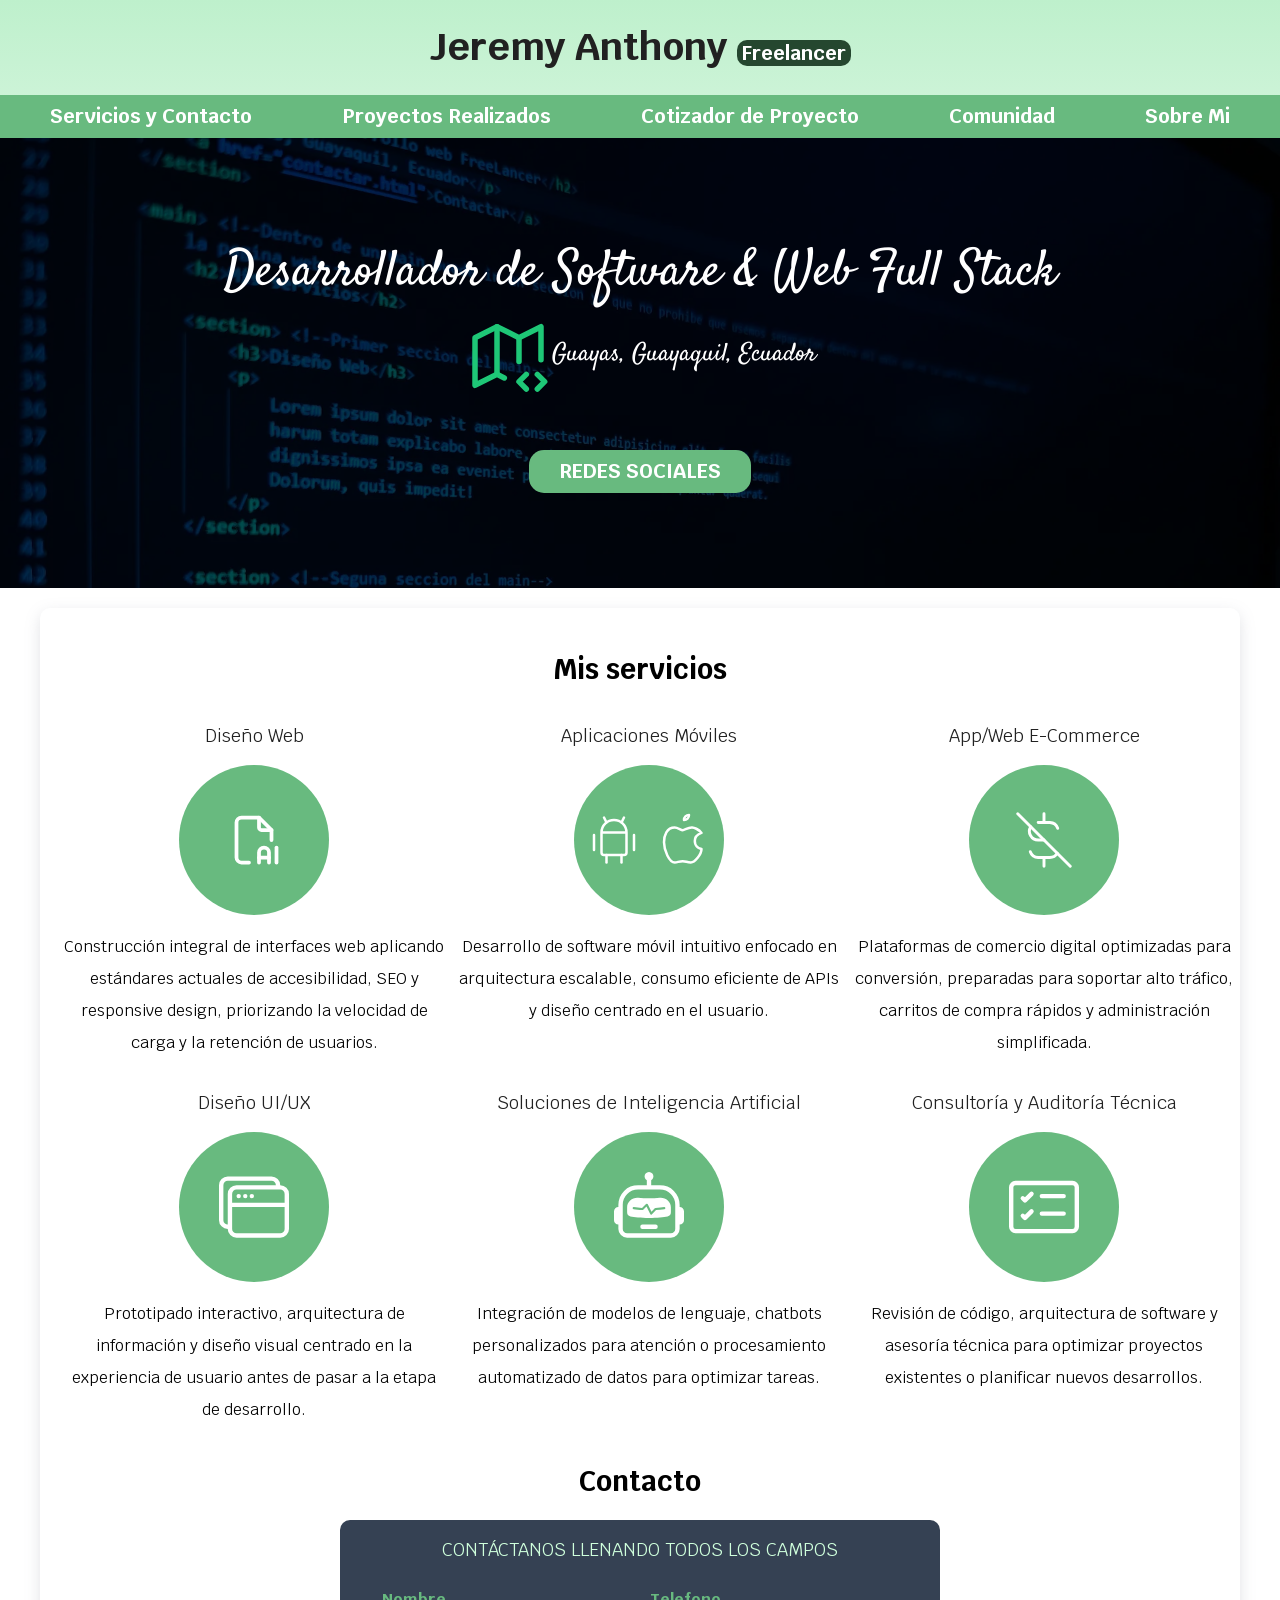
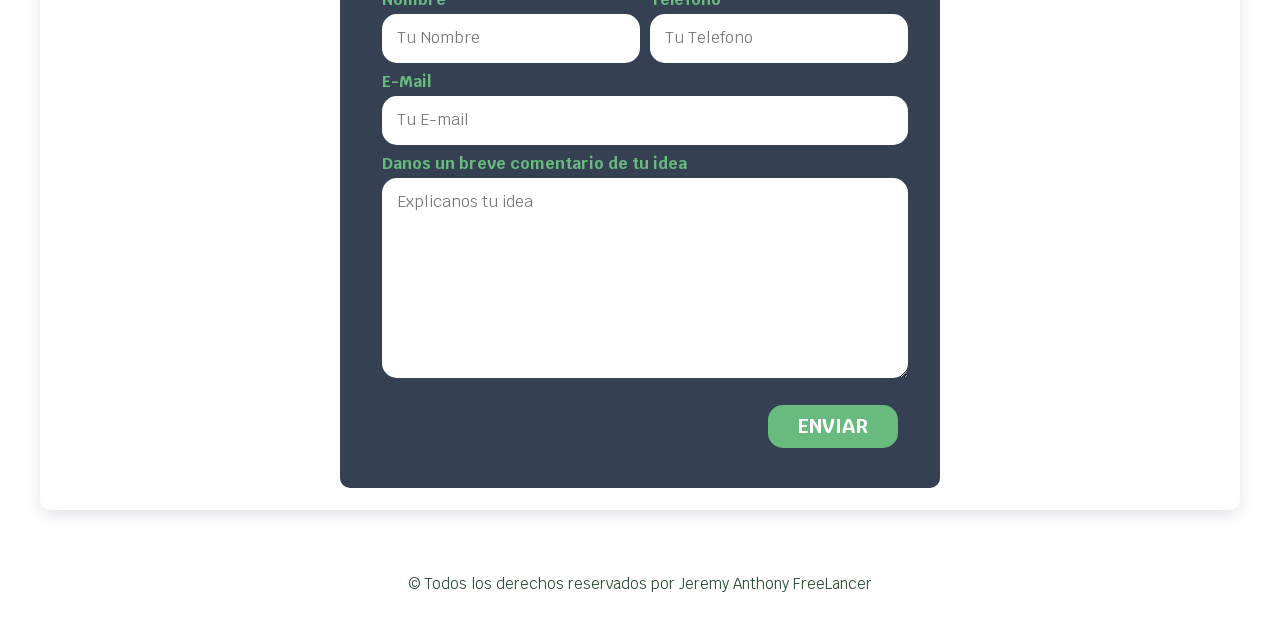
<file: HTML/index.html>
<!doctype html>
<html lang="en">

<head>
    <meta charset="UTF-8" />
    <meta name="viewport" content="width=device-width, initial-scale=1.0" />
    <link rel="preconnect" href="https://fonts.googleapis.com">
    <link rel="preconnect" href="https://fonts.gstatic.com" crossorigin>
    <link href="https://fonts.googleapis.com/css2?family=Krub:wght@400;700&display=block" rel="stylesheet">
    <link href="https://fonts.googleapis.com/css2?family=Satisfy&display=block" rel="stylesheet">
    <link rel="preload" href="/CSS/style.css" as="style">
    <link rel="preload" href="/IMG/FreeLancerPng.jpg">
    <link rel="preload" href="/CSS/normalize.css">
    <link rel="stylesheet" href="/CSS/normalize.css">
    <link rel="stylesheet" href="/CSS/style.css">
    <title>FreeLancer</title>

</head>

<body>
    <header>
        <h1 class="titulo">Jeremy Anthony <span class="titulo-span">Freelancer</span></h1>
        <div class="nav-bg">
            <nav class="navegacion-principal contenedor">
                <a href="#servicios">Servicios y Contacto</a>
                <a href="proyectos.html">Proyectos Realizados</a>
                <a href="cotizador.html">Cotizador de Proyecto</a>
                <a href="comunidad.html">Comunidad</a>
                <a href="sobre-mi.html">Sobre Mi</a>
            </nav>
        </div>
    </header>



    <section class="hero">
        <div class="contenido-hero">
            <h2>Desarrollador de Software & Web Full Stack</h2>

            <div class="ubicacion">
                <svg xmlns="http://www.w3.org/2000/svg" width="88" height="88" viewBox="0 0 24 24" fill="none"
                    stroke="#1ec777" stroke-width="1.5" stroke-linecap="round" stroke-linejoin="round">
                    <path d="M11 18l-2 -1l-6 3v-13l6 -3l6 3l6 -3v9" />
                    <path d="M9 4v13" />
                    <path d="M15 7v6.5" />
                    <path d="M20 21l2 -2l-2 -2" />
                    <path d="M17 17l-2 2l2 2" />
                </svg>
                <p>Guayas, Guayaquil, Ecuador</p>
            </div>
            <a class="boton" href="contactar.html">Redes Sociales</a>
        </div>
    </section>

    <main class="contenedor sombra"> <!--Dentro de un main puede ir un seccion ya que no prohibe que usemos separacion dentro del main que es la parte mas importante de 
        la pagina web-->
        <h2 id="servicios">Mis servicios</h2>
        <div class="mis-servicios">
            <section class="servicio-individual"> <!--Primer seccion del main-->
                <h3>Diseño Web</h3>
                <div class="icono">
                    <svg xmlns="http://www.w3.org/2000/svg" width="60" height="60" viewBox="0 0 24 24" fill="none"
                        stroke="#ffffff" stroke-width="1.5" stroke-linecap="round" stroke-linejoin="round">
                        <path d="M14 3v4a1 1 0 0 0 1 1h4" />
                        <path d="M10 21h-3a2 2 0 0 1 -2 -2v-14a2 2 0 0 1 2 -2h7l5 5v4" />
                        <path d="M14 21v-4a2 2 0 1 1 4 0v4" />
                        <path d="M14 19h4" />
                        <path d="M21 15v6" />
                    </svg>
                </div>
                <p>
                    Construcción integral de interfaces web aplicando estándares actuales de accesibilidad, SEO y
                    responsive design, priorizando la velocidad de carga y la retención de usuarios.
                </p>
            </section>

            <section class="servicio-individual"> <!--Seguna seccion del main-->
                <h3>Aplicaciones Móviles</h3>
                <div class="icono">
                    <svg xmlns="http://www.w3.org/2000/svg" width="60" height="60" viewBox="0 0 24 24" fill="none"
                        stroke="#ffffff" stroke-width="1" stroke-linecap="round" stroke-linejoin="round">
                        <path d="M4 10l0 6" />
                        <path d="M20 10l0 6" />
                        <path d="M7 9h10v8a1 1 0 0 1 -1 1h-8a1 1 0 0 1 -1 -1v-8a5 5 0 0 1 10 0" />
                        <path d="M8 3l1 2" />
                        <path d="M16 3l-1 2" />
                        <path d="M9 18l0 3" />
                        <path d="M15 18l0 3" />
                    </svg>

                    <svg xmlns="http://www.w3.org/2000/svg" width="60" height="60" viewBox="0 0 24 24" fill="none"
                        stroke="#ffffff" stroke-width="1" stroke-linecap="round" stroke-linejoin="round">
                        <path
                            d="M8.286 7.008c-3.216 0 -4.286 3.23 -4.286 5.92c0 3.229 2.143 8.072 4.286 8.072c1.165 -.05 1.799 -.538 3.214 -.538c1.406 0 1.607 .538 3.214 .538s4.286 -3.229 4.286 -5.381c-.03 -.011 -2.649 -.434 -2.679 -3.23c-.02 -2.335 2.589 -3.179 2.679 -3.228c-1.096 -1.606 -3.162 -2.113 -3.75 -2.153c-1.535 -.12 -3.032 1.077 -3.75 1.077c-.729 0 -2.036 -1.077 -3.214 -1.077z" />
                        <path d="M12 4a2 2 0 0 0 2 -2a2 2 0 0 0 -2 2" />
                    </svg>
                </div>


                <p>
                    Desarrollo de software móvil intuitivo enfocado en arquitectura escalable, consumo eficiente de APIs
                    y diseño centrado en el usuario.
                </p>
            </section>

            <section class="servicio-individual"> <!--Tercera seccion del main-->
                <h3>App/Web E-Commerce</h3>
                <div class="icono">
                    <svg xmlns="http://www.w3.org/2000/svg" width="70" height="70" viewBox="0 0 24 24" fill="none"
                        stroke="#ffffff" stroke-width="1" stroke-linecap="round" stroke-linejoin="round">
                        <path
                            d="M16.7 8a3 3 0 0 0 -2.7 -2h-4m-2.557 1.431a3 3 0 0 0 2.557 4.569h2m4.564 4.558a3 3 0 0 1 -2.564 1.442h-4a3 3 0 0 1 -2.7 -2" />
                        <path d="M12 3v3m0 12v3" />
                        <path d="M3 3l18 18" />
                    </svg>
                </div>
                <p>
                    Plataformas de comercio digital optimizadas para conversión, preparadas para soportar alto tráfico,
                    carritos de compra rápidos y administración simplificada.
                </p>
            </section>

            <section class="servicio-individual">
                <h3>Diseño UI/UX</h3>
                <div class="icono">
                    <svg xmlns="http://www.w3.org/2000/svg" width="70" height="70" fill="#ffffff"
                        class="bi bi-window-stack" viewBox="0 0 16 16">
                        <path
                            d="M4.5 6a.5.5 0 1 0 0-1 .5.5 0 0 0 0 1M6 6a.5.5 0 1 0 0-1 .5.5 0 0 0 0 1m2-.5a.5.5 0 1 1-1 0 .5.5 0 0 1 1 0" />
                        <path
                            d="M12 1a2 2 0 0 1 2 2 2 2 0 0 1 2 2v8a2 2 0 0 1-2 2H4a2 2 0 0 1-2-2 2 2 0 0 1-2-2V3a2 2 0 0 1 2-2zM2 12V5a2 2 0 0 1 2-2h9a1 1 0 0 0-1-1H2a1 1 0 0 0-1 1v8a1 1 0 0 0 1 1m1-4v5a1 1 0 0 0 1 1h10a1 1 0 0 0 1-1V8zm12-1V5a1 1 0 0 0-1-1H4a1 1 0 0 0-1 1v2z" />
                    </svg>
                </div>

                <p>
                    Prototipado interactivo, arquitectura de información y diseño visual centrado en la experiencia de
                    usuario antes de pasar a la etapa de desarrollo.
                </p>
            </section>

            <section class="servicio-individual">
                <h3>Soluciones de Inteligencia Artificial</h3>
                <div class="icono">
                    <svg xmlns="http://www.w3.org/2000/svg" width="70" height="70" fill="#ffffff" class="bi bi-robot"
                        viewBox="0 0 16 16">
                        <path
                            d="M6 12.5a.5.5 0 0 1 .5-.5h3a.5.5 0 0 1 0 1h-3a.5.5 0 0 1-.5-.5M3 8.062C3 6.76 4.235 5.765 5.53 5.886a26.6 26.6 0 0 0 4.94 0C11.765 5.765 13 6.76 13 8.062v1.157a.93.93 0 0 1-.765.935c-.845.147-2.34.346-4.235.346s-3.39-.2-4.235-.346A.93.93 0 0 1 3 9.219zm4.542-.827a.25.25 0 0 0-.217.068l-.92.9a25 25 0 0 1-1.871-.183.25.25 0 0 0-.068.495c.55.076 1.232.149 2.02.193a.25.25 0 0 0 .189-.071l.754-.736.847 1.71a.25.25 0 0 0 .404.062l.932-.97a25 25 0 0 0 1.922-.188.25.25 0 0 0-.068-.495c-.538.074-1.207.145-1.98.189a.25.25 0 0 0-.166.076l-.754.785-.842-1.7a.25.25 0 0 0-.182-.135" />
                        <path
                            d="M8.5 1.866a1 1 0 1 0-1 0V3h-2A4.5 4.5 0 0 0 1 7.5V8a1 1 0 0 0-1 1v2a1 1 0 0 0 1 1v1a2 2 0 0 0 2 2h10a2 2 0 0 0 2-2v-1a1 1 0 0 0 1-1V9a1 1 0 0 0-1-1v-.5A4.5 4.5 0 0 0 10.5 3h-2zM14 7.5V13a1 1 0 0 1-1 1H3a1 1 0 0 1-1-1V7.5A3.5 3.5 0 0 1 5.5 4h5A3.5 3.5 0 0 1 14 7.5" />
                    </svg>
                </div>
                <p>
                    Integración de modelos de lenguaje, chatbots personalizados para atención o procesamiento
                    automatizado
                    de datos para optimizar tareas.
                </p>
            </section>

            <section class="servicio-individual">
                <h3>Consultoría y Auditoría Técnica</h3>
                <div class="icono">
                    <svg xmlns="http://www.w3.org/2000/svg" width="70" height="70" fill="#ffffff"
                        class="bi bi-card-checklist" viewBox="0 0 16 16">
                        <path
                            d="M14.5 3a.5.5 0 0 1 .5.5v9a.5.5 0 0 1-.5.5h-13a.5.5 0 0 1-.5-.5v-9a.5.5 0 0 1 .5-.5zm-13-1A1.5 1.5 0 0 0 0 3.5v9A1.5 1.5 0 0 0 1.5 14h13a1.5 1.5 0 0 0 1.5-1.5v-9A1.5 1.5 0 0 0 14.5 2z" />
                        <path
                            d="M7 5.5a.5.5 0 0 1 .5-.5h5a.5.5 0 0 1 0 1h-5a.5.5 0 0 1-.5-.5m-1.496-.854a.5.5 0 0 1 0 .708l-1.5 1.5a.5.5 0 0 1-.708 0l-.5-.5a.5.5 0 1 1 .708-.708l.146.147 1.146-1.147a.5.5 0 0 1 .708 0M7 9.5a.5.5 0 0 1 .5-.5h5a.5.5 0 0 1 0 1h-5a.5.5 0 0 1-.5-.5m-1.496-.854a.5.5 0 0 1 0 .708l-1.5 1.5a.5.5 0 0 1-.708 0l-.5-.5a.5.5 0 0 1 .708-.708l.146.147 1.146-1.147a.5.5 0 0 1 .708 0" />
                    </svg>
                </div>
                <p>
                    Revisión de código, arquitectura de software y asesoría técnica para optimizar proyectos existentes
                    o
                    planificar nuevos desarrollos.
                </p>
            </section>
        </div> <!--Fin de servicios-->

        <section> <!--end seccion del main-->
            <h2>Contacto</h2>
            <form action="" class="formulario">
                <fieldset>
                    <legend>Contáctanos llenando todos los campos</legend>

                    <div class="contenedor-campo-formulario">
                        <div class="campo">
                            <label for="nombre">Nombre</label>
                            <input class="input-text" type="text" id="nombre" placeholder="Tu Nombre">
                        </div>

                        <div class="campo">
                            <label for="numero">Telefono</label>
                            <input class="input-text" type="tel" name="numero_celular" id="numero"
                                placeholder="Tu Telefono">
                        </div>

                        <div class="campo">
                            <label for="e_mail">E-Mail</label>
                            <input class="input-text" type="email" name="correo" id="e_mail" placeholder="Tu E-mail">
                        </div>

                        <div class="campo">
                            <label for="comentario">Danos un breve comentario de tu idea</label>
                            <textarea class="input-text" name="Comentario" id="comentario"
                                placeholder="Explicanos tu idea"></textarea>
                        </div>
                    </div>

                    <div class="boton-enviar-comentario">
                        <input class="boton w-100" type="submit" name="Enviar" id="enviar" value="Enviar">
                        <!--Boton de enviar formulario-->
                    </div>
                </fieldset>
            </form>
        </section>
    </main>

    <footer>
        <div class="footer-copy">
            <p>&copy; Todos los derechos reservados por Jeremy Anthony FreeLancer</p>
        </div>

    </footer>
</body>

</html>
</file>
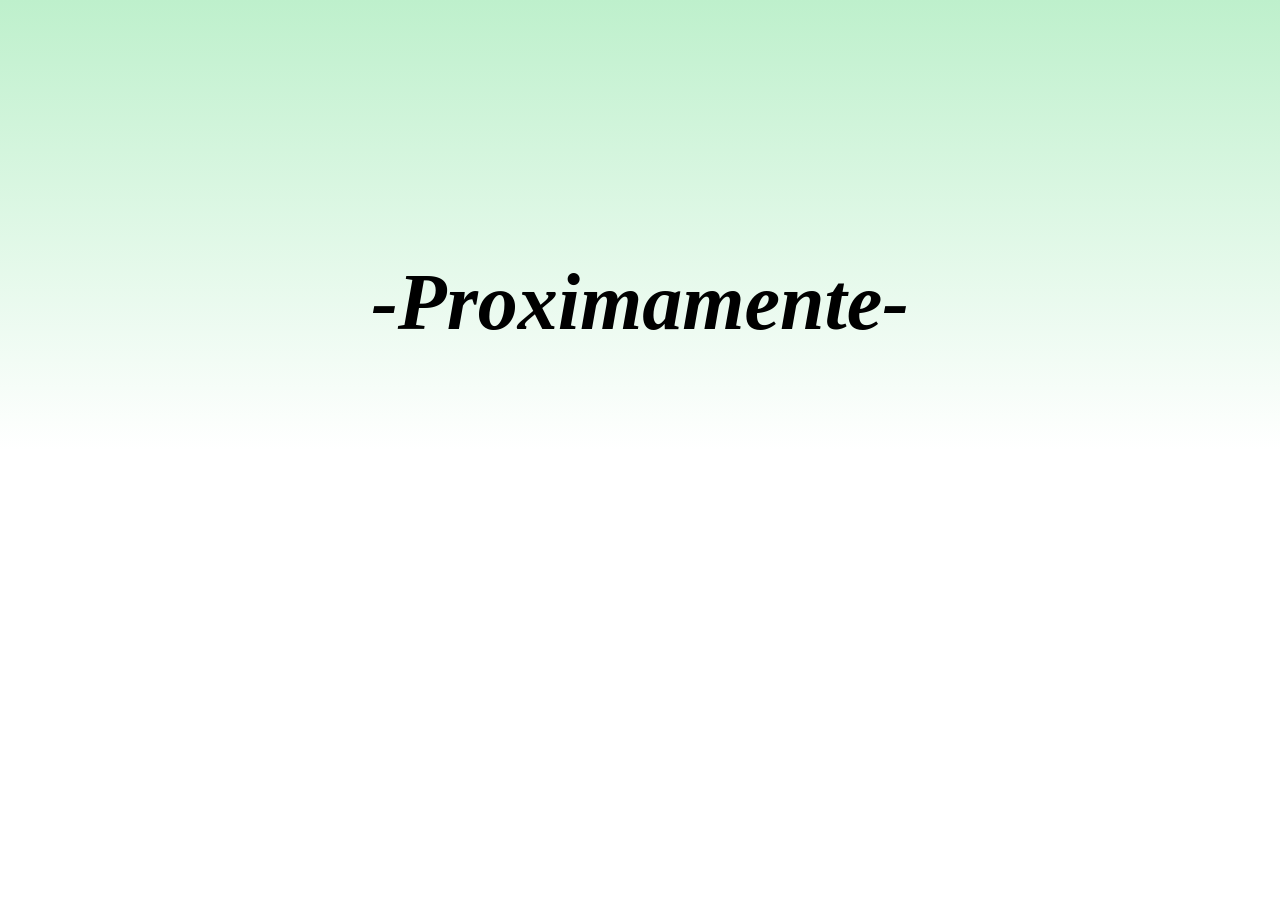
<file: HTML/comunidad.html>
<!DOCTYPE html>
<html lang="en">
<head>
    <meta charset="UTF-8">
    <meta name="viewport" content="width=device-width, initial-scale=1.0">
    <link rel="preload" href="/CSS/style.css" as="style">
    <link rel="stylesheet" href="/CSS/style.css">
    <link rel="stylesheet" href="/CSS/normalize.css">
    <title>Comunidad</title>
</head>
<body>
    <header>
        <h1 id="cartel-proximamente">-Proximamente-</h1>
    </header>

    <main>

    </main>

    <footer>

    </footer>
</body>
</html>
</file>
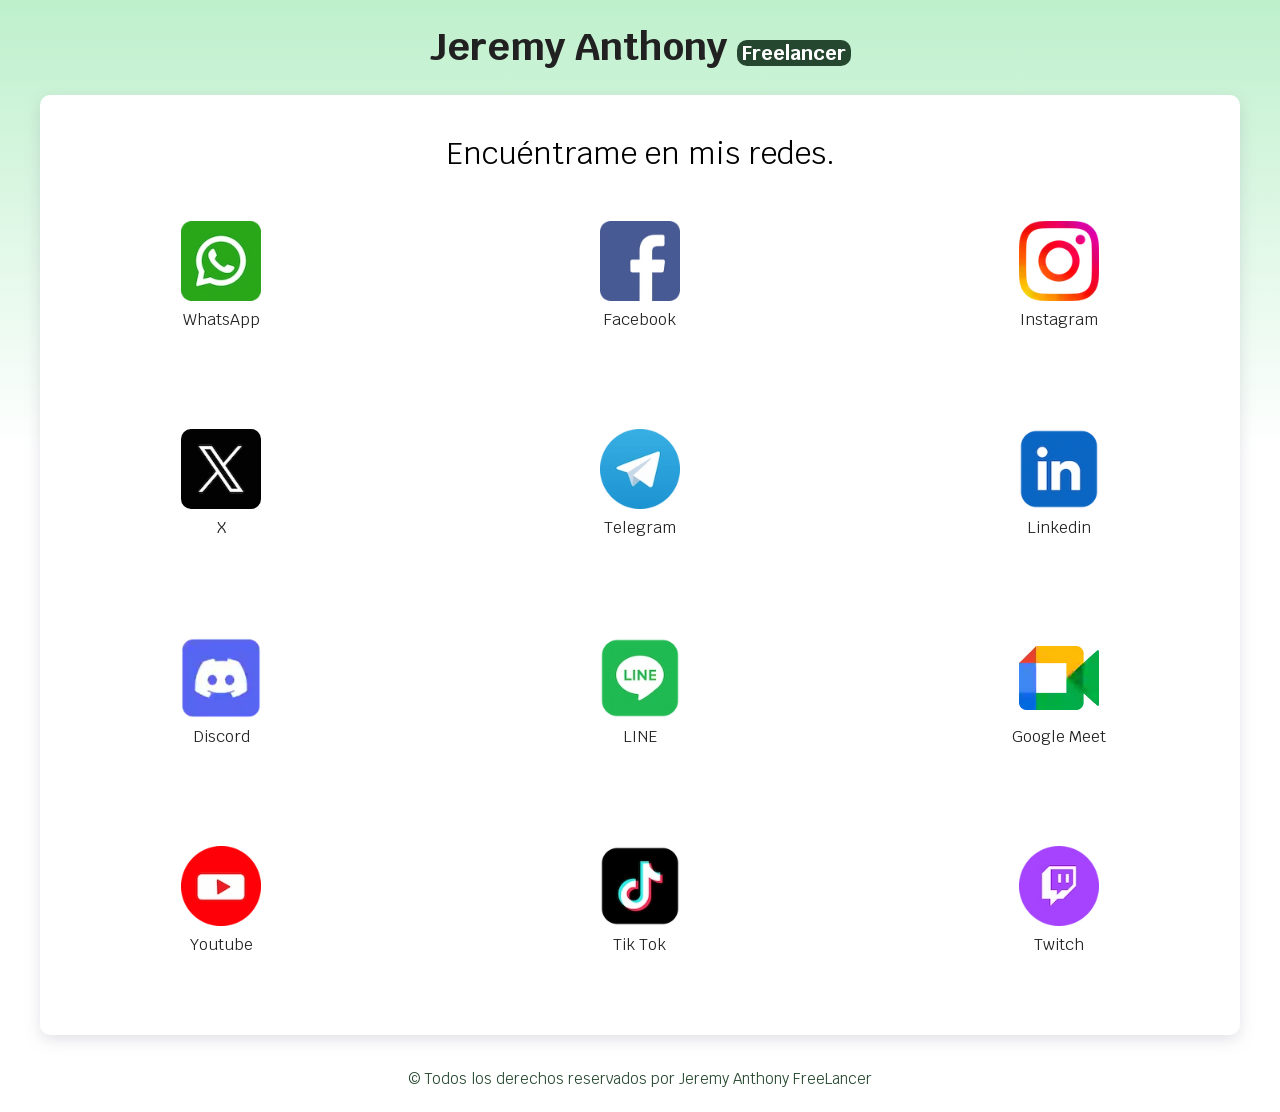
<file: HTML/contactar.html>
<!DOCTYPE html>
<html lang="en">

<head>
    <meta charset="UTF-8">
    <meta name="viewport" content="width=device-width, initial-scale=1.0">
    <link rel="preconnect" href="https://fonts.googleapis.com">
    <link rel="preconnect" href="https://fonts.gstatic.com" crossorigin>
    <link href="https://fonts.googleapis.com/css2?family=Krub:wght@400;700&display=block" rel="stylesheet">
    <link rel="preload" href="/CSS/style.css" as="style">
    <link rel="stylesheet" href="/CSS/style.css">
    <link rel="stylesheet" href="/CSS/normalize.css">
    <title>Contacto</title>
</head>

<body>
    <header>
        <h1 class="titulo">Jeremy Anthony <span class="titulo-span">Freelancer</span></h1>
    </header>

    <main class="contenedor-contacto sombra contenido-principal-contacto">
        <h2 class="subtitulo-redes-sociales">Encuéntrame en mis redes.</h2>
        <div class="redes-sociales-comunicacion">
            <a href="https://www.google.com" class="boton-red">
                <img src="/IMG/icon-whatsApp.webp" alt="WhatsApp">
                <span>WhatsApp</span>
            </a>
            <a href="https://www.google.com" class="boton-red">
                <img src="/IMG/icon-facebook.webp" alt="Facebook">
                <span>Facebook</span>
            </a>
            <a href="https://www.google.com" class="boton-red">
                <img src="/IMG/icon-instagram.webp" alt="Instagram">
                <span>Instagram</span>
            </a>

            <a href="https://www.google.com" class="boton-radio boton-red">
                <img src="/IMG/icon-X.webp" alt="X">
                <span>X</span>
            </a>

            <a href="https://www.google.com" class="boton-red boton-radio">
                <img src="/IMG/icon-telegram.webp" alt="Telegram">
                <span>Telegram</span>
            </a>

            <a href="https://www.google.com" class="boton-red boton-radio">
                <img src="/IMG/icon-linkedin.webp" alt="Linkedin">
                <span>Linkedin</span>
            </a>

            <a href="https://www.google.com" class="boton-red">
                <img src="/IMG/icon-discord.webp" alt="Discord">
                <span>Discord</span>
            </a>

            <a href="https://www.google.com" class="boton-red">
                <img src="/IMG/icon-LINE.webp" alt="LINE">
                <span>LINE</span>
            </a>

            <a href="https://www.google.com" class="boton-red">
                <img src="/IMG/icon-googlemeet.webp" alt="Google Meet">
                <span>Google Meet</span>
            </a>

            <a href="https://www.google.com" class="boton-red">
                <img src="/IMG/icon-youtube.webp" alt="Youtube">
                <span>Youtube</span>
            </a>

            <a href="https://www.google.com" class="boton-red">
                <img src="/IMG/icon-tiktok.webp" alt="Tik Tok">
                <span>Tik Tok</span>
            </a>

            <a href="https://www.google.com" class="boton-red">
                <img src="/IMG/icon-twitch.webp" alt="Twitch">
                <span>Twitch</span>
            </a>
        </div>
    </main>

    <footer>
        <div class="footer-copy footer-copy-contacto">
            <p>&copy; Todos los derechos reservados por Jeremy Anthony FreeLancer</p>
        </div>
    </footer>


</body>

</html>
</file>
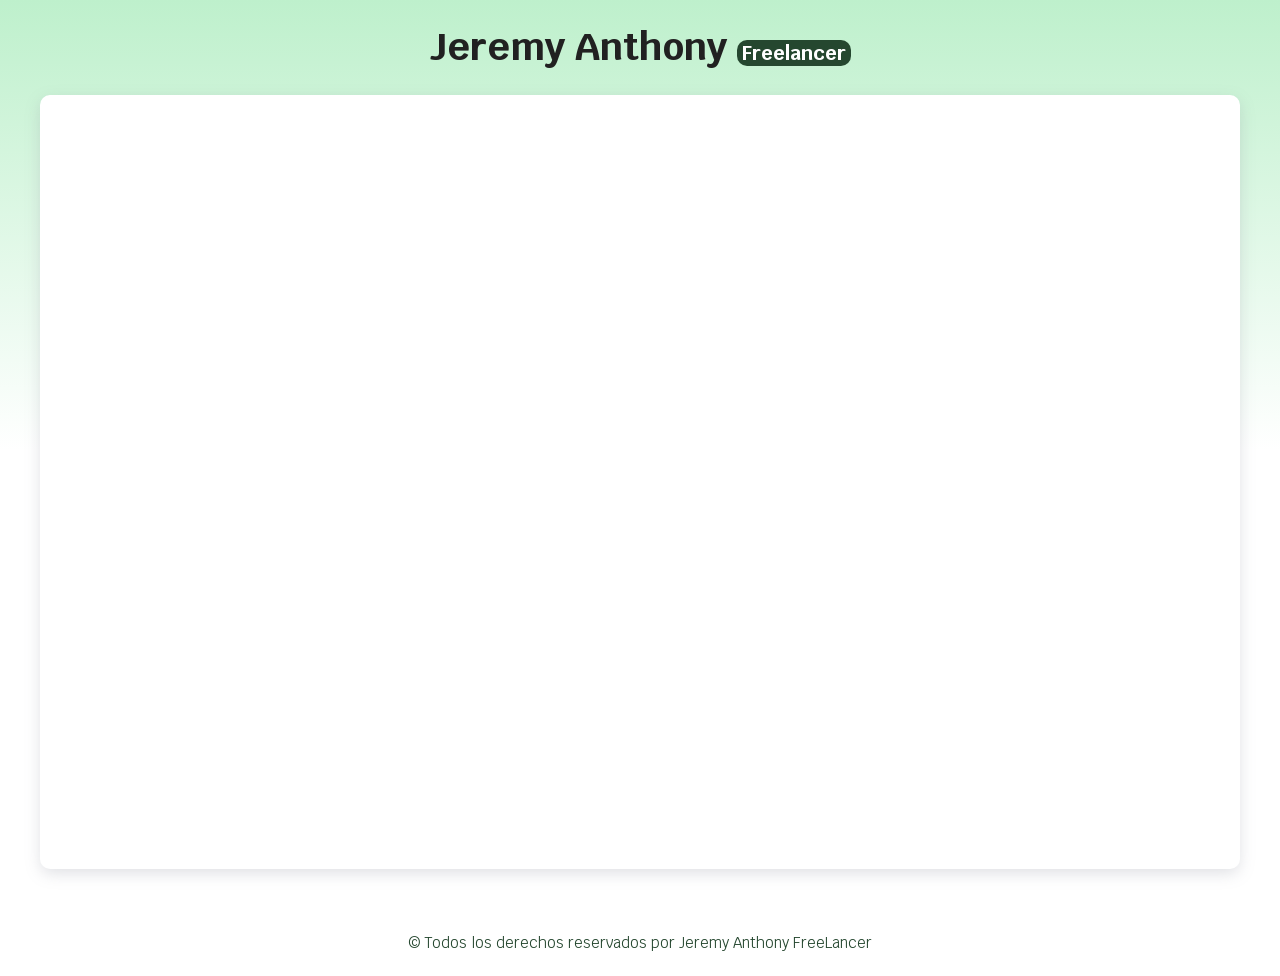
<file: HTML/cotizador.html>
<!DOCTYPE html>
<html lang="en">

<head>
    <meta charset="UTF-8">
    <meta name="viewport" content="width=device-width, initial-scale=1.0">
    <link rel="preconnect" href="https://fonts.googleapis.com">
    <link rel="preconnect" href="https://fonts.gstatic.com" crossorigin>
    <link href="https://fonts.googleapis.com/css2?family=Krub:wght@400;700&display=block" rel="stylesheet">
    <link rel="preload" href="/CSS/style.css" as="style">
    <link rel="stylesheet" href="/CSS/style.css">
    <link rel="stylesheet" href="/CSS/normalize.css">
    <title>Cotizador de Proyectos</title>
</head>

<body>
    <header>
        <h1 class="titulo">Jeremy Anthony <span class="titulo-span">Freelancer</span></h1>
    </header>

    <main class="contenedor sombra contenido-principal">

    </main>

    <footer>
        <div class="footer-copy">
            <p>&copy; Todos los derechos reservados por Jeremy Anthony FreeLancer</p>
        </div>
    </footer>


</body>

</html>
</file>
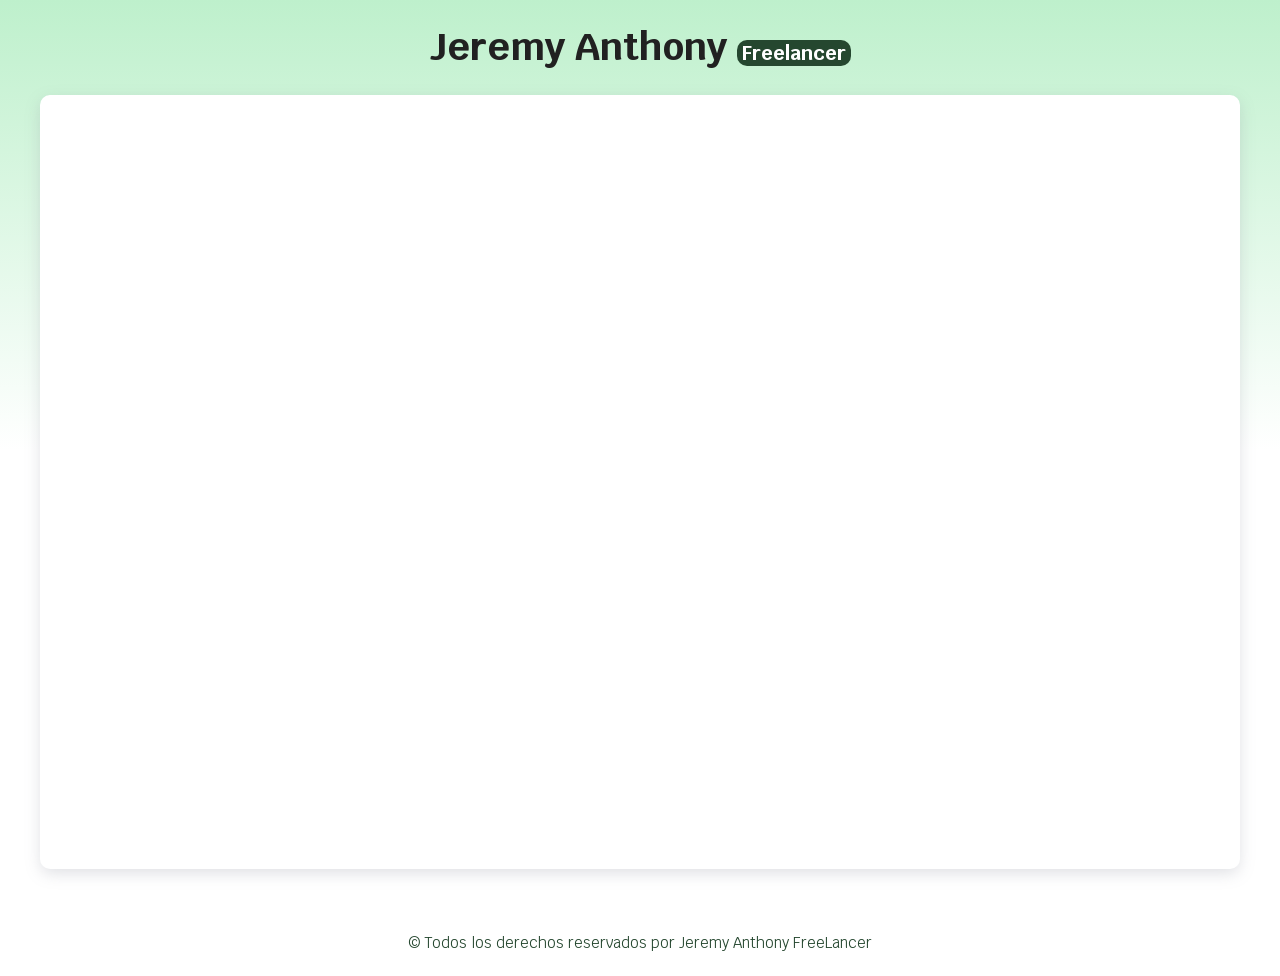
<file: HTML/proyectos.html>
<!DOCTYPE html>
<html lang="en">

<head>
    <meta charset="UTF-8">
    <meta name="viewport" content="width=device-width, initial-scale=1.0">
    <link rel="preconnect" href="https://fonts.googleapis.com">
    <link rel="preconnect" href="https://fonts.gstatic.com" crossorigin>
    <link href="https://fonts.googleapis.com/css2?family=Krub:wght@400;700&display=block" rel="stylesheet">
    <link rel="preload" href="/CSS/style.css" as="style">
    <link rel="stylesheet" href="/CSS/style.css">
    <link rel="stylesheet" href="/CSS/normalize.css">
    <title>Proyectos Realizados</title>
</head>

<body>
    <header>
        <h1 class="titulo">Jeremy Anthony <span class="titulo-span">Freelancer</span></h1>
    </header>

    <main class="contenedor sombra contenido-principal">

    </main>

    <footer>
        <div class="footer-copy">
            <p>&copy; Todos los derechos reservados por Jeremy Anthony FreeLancer</p>
        </div>
    </footer>


</body>

</html>
</file>
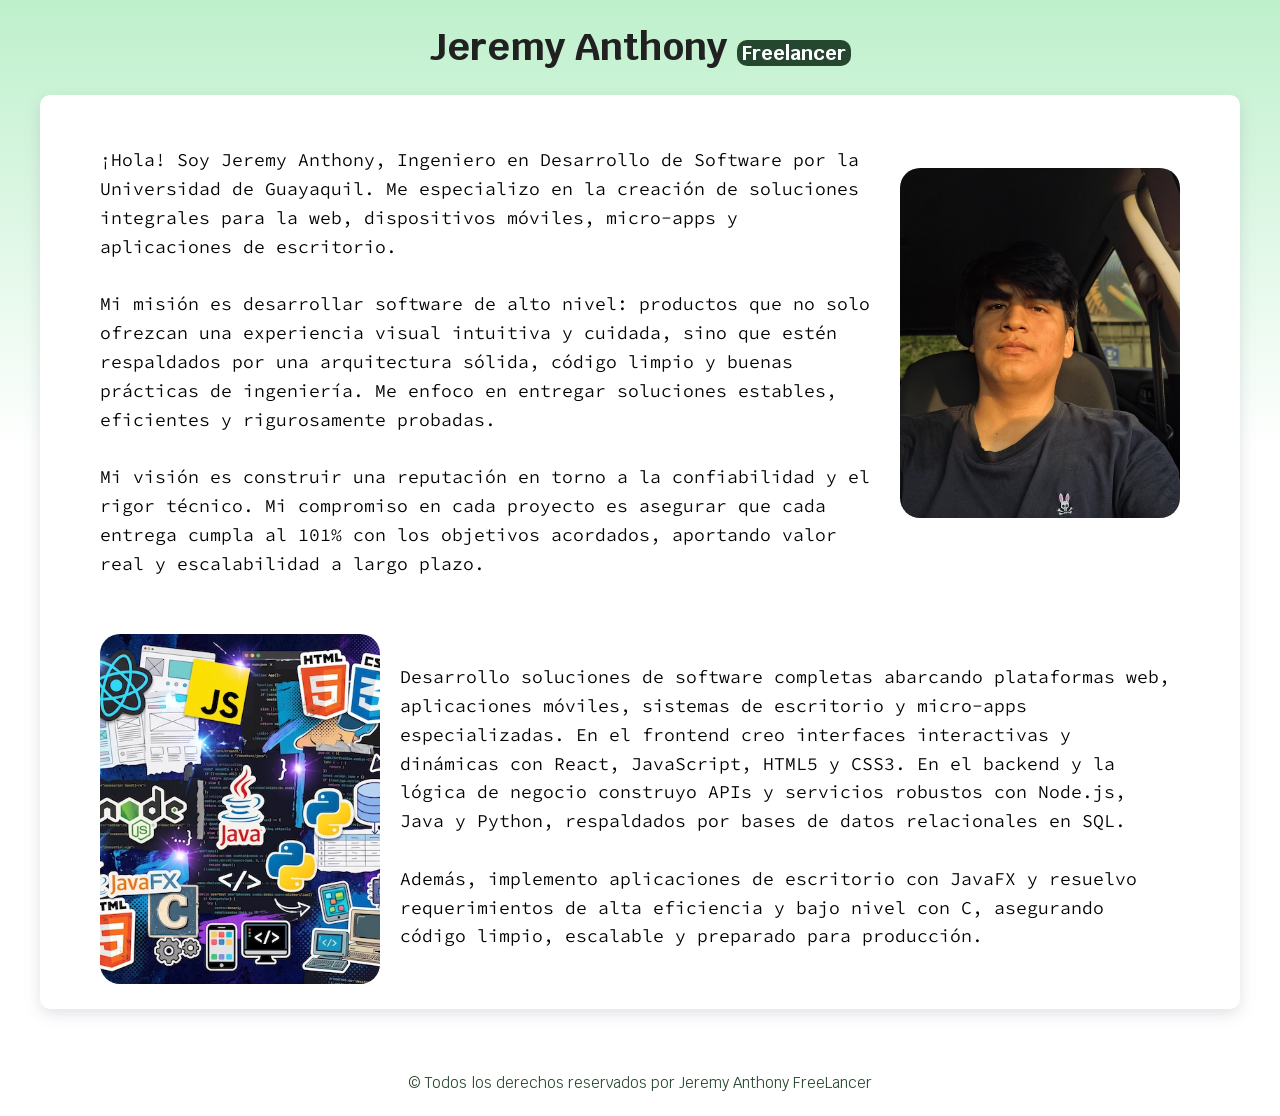
<file: HTML/sobre-mi.html>
<!DOCTYPE html>
<html lang="en">

<head>
    <meta name="view-transition" content="same-origin">
    <meta charset="UTF-8">
    <meta name="viewport" content="width=device-width, initial-scale=1.0">
    <link rel="preconnect" href="https://fonts.googleapis.com">
    <link rel="preconnect" href="https://fonts.gstatic.com" crossorigin>
    <link href="https://fonts.googleapis.com/css2?family=Krub:wght@400;700&display=block" rel="stylesheet">
    <link href="https://fonts.googleapis.com/css2?family=Source+Code+Pro:ital,wght@0,200..900;1,200..900&display=block"
        rel="stylesheet">
    <link rel="preload" href="/CSS/style.css" as="style">
    <link rel="stylesheet" href="/CSS/style.css">
    <link rel="stylesheet" href="/CSS/normalize.css">
    <title>Sobre mi</title>
</head>

<body>
    <header>
        <h1 class="titulo">Jeremy Anthony <span class="titulo-span">Freelancer</span></h1>
    </header>

    <main class="contenedor sombra contenido-principal-sobremi">
        <div class="sobremi">
            <img src="/IMG/sobremi-yo.webp" alt="Jeremy Anthony FreeLancer" class="sobremi-foto">
            <p>
                <br>
                ¡Hola! Soy Jeremy Anthony, Ingeniero en Desarrollo de Software por la Universidad de Guayaquil. Me
                especializo en la creación de soluciones integrales para la web, dispositivos móviles, micro-apps y
                aplicaciones de
                escritorio.
                <br>
                <br>
                Mi misión es desarrollar software de alto nivel: productos que no solo ofrezcan una experiencia visual
                intuitiva y cuidada, sino que estén respaldados por una arquitectura sólida, código limpio y buenas
                prácticas de ingeniería. Me enfoco en entregar soluciones estables, eficientes y rigurosamente probadas.
                <br>
                <br>
                Mi visión es construir una reputación en torno a la confiabilidad y el rigor técnico. Mi compromiso en
                cada proyecto
                es asegurar que cada entrega cumpla al 101% con los objetivos acordados, aportando valor real y
                escalabilidad a largo plazo.
            </p>

        </div>

        <div class="sobremi">
            <img src="/IMG/sobremi-herramientas.webp" alt="imagen de tecnologia" class="sobremi-foto sobremi-foto-left">
            <p>
                <br>
                Desarrollo soluciones de software completas abarcando plataformas web, aplicaciones móviles, sistemas
                de escritorio y micro-apps especializadas. En el frontend creo interfaces interactivas y dinámicas con
                React, JavaScript, HTML5 y CSS3. En el backend y la lógica de negocio construyo APIs y servicios
                robustos con Node.js, Java y Python, respaldados por bases de datos relacionales en SQL.
                <br>
                <br>
                Además, implemento aplicaciones de escritorio con JavaFX y resuelvo requerimientos de alta eficiencia y
                bajo nivel con C, asegurando código limpio, escalable y preparado para producción.
            </p>
        </div>
    </main>

    <footer>
        <div class="footer-copy">
            <p>&copy; Todos los derechos reservados por Jeremy Anthony FreeLancer</p>
        </div>
    </footer>
</body>

</html>
</file>
<file: CSS/style.css>
:root {
    --blanco: #ffffff;
    --oscuro: #212121;
    --primary: #cfffdc;
    --secondary: #68ba7f;
    --gris: #757575;
    --gris-claro: #dfe9f3;
    --gradiente: #354153;
    --gradiente-secundario: #bef0cc;
    --verde-oscuro: #25472f;
}

html {
    font-size: 62.5%;
    box-sizing: border-box;
    /*scroll-snap-type: y mandatory;*/
    overflow-y: scroll;
}

/*.mis-servicios, .navegacion-principal, .formulario{
    scroll-snap-align: center;
    scroll-snap-stop: always;
} Para el scroll digamos que te mandara a una parte de la pagina web*/

*,
*::before,
*::after {
    box-sizing: inherit;
}

body {
    font-size: 1.6rem;
    font-family: "Krub", sans-serif;
    background-image: linear-gradient(to top, var(--blanco)50%, var(--gradiente-secundario) 100%);
    background-repeat: no-repeat;
    background-attachment: fixed;
    animation: entradaSuave 0.3s ease-out forwards;
}

h1 {
    font-size: 3.8rem;
}

h2 {
    font-size: 2.8rem;
}

h3 {
    font-size: 1.8rem;
}

h1,
h2,
h3 {
    text-align: center;
}

/**************************************ANIMACION ENTRE PAGINAS*************************************/

@keyframes entradaSuave {
    from {
        opacity: 0;
        transform: translateY(1rem);
    }

    to {
        opacity: 1;
        transform: translateY(0rem);
    }
}

/**************************************PAGINA INDEX*************************************/

.hero .contenido-hero h2 {
    font-family: "Satisfy", cursive;
    font-weight: 400;
    font-style: normal;
    font-size: 5rem;
    margin-bottom: 1rem;
}

.hero .contenido-hero p {
    font-family: "Satisfy", cursive;
    font-weight: 400;
    font-style: normal;
    font-size: 2.5rem;

}

.sombra {
    -webkit-box-shadow: 0px 5px 16px -1px rgba(246, 250, 255, 0.483);
    -moz-box-shadow: 0px 5px 16px -1px rgba(109, 109, 113, 0.396);
    box-shadow: 0px 5px 16px -1px rgba(127, 133, 146, 0.259);
    background-color: var(--blanco);
    padding: 2.2rem;
    border-radius: 1rem;
}

.titulo {
    text-align: center;
    font-weight: 700;
    color: var(--oscuro);
    font-size: 3.8rem;
}

.titulo .titulo-span {
    /*Clase padre "tituloh1" clase hijo la etiqueta span*/
    font-size: 2rem;
    padding: 0rem 0.5rem;
    background-color: var(--verde-oscuro);
    border-radius: 1rem;
    color: var(--blanco);
}

.boton-enviar-comentario {
    display: flex;
    justify-content: flex-end;
}

.w-100 {
    width: 100%;
}


@media (min-width: 768px) {
    .w-100 {
        width: auto;
    }
}

.contenedor {
    max-width: 120rem;
    margin: 0rem auto 0rem auto;
    /*tambien puede ser margin: 0rem auto*/
}

.contenido-principal {
    height: 86vh;
}

.nav-bg {
    background-color: var(--secondary);
}

.navegacion-principal {
    display: flex;
    flex-direction: column;
}

@media (min-width: 768px) {
    .navegacion-principal {
        flex-direction: row;
        justify-content: space-between;
    }
}

.navegacion-principal a {
    color: var(--blanco);
    text-decoration: none;
    font-size: 2rem;
    font-weight: 700;
    padding: 1rem;
    display: block;
    text-align: center;
}

.navegacion-principal a:hover {
    background-color: var(--primary);
    color: var(--oscuro);
}

.hero {
    background-image: url(/IMG/FreeLancerPng.jpg);
    background-repeat: no-repeat;
    background-size: cover;
    height: 45rem;
    position: relative;
    margin-bottom: 2rem;
}

.contenido-hero {
    position: absolute;
    background-color: rgba(0, 0, 0, 0.5);
    background-color: rgb(0 0 0 / 70%);
    width: 100%;
    height: 100%;

    /*PARA ALINEAR VERTICAL Y HORIZONTALMENTE*/
    display: flex;
    flex-direction: column;
    align-items: center;
    justify-content: center;
}

.contenido-hero h2,
.contenido-hero p {
    color: var(--blanco);
    font-weight: 700;
}

.ubicacion {
    display: flex;
    align-items: center;
}

.boton {
    background-color: var(--secondary);
    color: var(--blanco);
    padding: 1rem 3rem;
    margin-top: 5rem;
    margin-bottom: 3rem;
    font-size: 2rem;
    text-decoration: none;
    text-transform: uppercase;
    font-weight: 700;
    border-radius: 1.5rem;
    width: 90%;
    text-align: center;
    border: none;
}


@media (min-width: 480px) {
    .boton {
        width: auto;
    }
}

.boton:hover {
    cursor: pointer;
}

@media (min-width: 768px) {
    .mis-servicios {
        display: grid;
        grid-template-columns: 33.3% 33.3% 33.3%;
        column-gap: 1rem;
    }
}

.servicio-individual {
    display: flex;
    flex-direction: column;
    align-items: center;
    text-align: center;
}

.servicio-individual h3 {
    color: var(--oscuro);
    font-weight: 400;
}

.servicio-individual p {
    line-height: 2;
}

.icono {
    height: 15rem;
    width: 15rem;
    background-color: var(--secondary);
    border-radius: 50%;
    display: flex;
    justify-content: space-evenly;
    align-items: center;
    flex-direction: row;

}

.formulario {
    background-color: var(--gradiente);
    width: min(60rem, 100%);
    margin: 0 auto;
    border-radius: 1rem;

}

.formulario fieldset {
    border: none;
    padding: 1rem 4rem;
}

.formulario legend {
    text-align: center;
    font-size: 1.8rem;
    text-transform: uppercase;
    font-weight: 400;
    margin-bottom: 2rem;
    color: var(--primary);
    padding-top: 2rem;
}



@media (min-width:768px) {
    .contenedor-campo-formulario {
        display: grid;
        grid-template-columns: 50% 50%;
        column-gap: 1rem;
        grid-template-rows: auto auto 20rem;
    }

    .campo:nth-child(3),
    .campo:nth-child(4) {
        grid-column: 1/ 3;
    }
}

.campo {
    margin-bottom: 1rem;
}

.campo label {
    color: var(--secondary);
    font-weight: 700;
    margin-bottom: .5rem;
    display: block;
}

.input-text {
    width: 100%;
    border: none;
    padding: 1.5rem;
    border-radius: 1.5rem;
}

.campo textarea {
    height: 20rem;
}



/*****************PIE DE PAGINA EN TODO EL HTML********************************/

.footer-copy {
    margin-top: 4rem;
    padding: 1rem;
    font-size: 1.5rem;
    text-align: center;
    color: var(--verde-oscuro);
}


/**************************************PAGINA CONTACTAR*************************************/
/* 1. ESTILOS BASE (Siempre activos) */

.contenedor-contacto {
    max-width: 120rem;
    margin: 2rem auto 1rem auto;
    padding-bottom: 8rem;
}

.contenido-principal-contacto {
    height: auto;
}

.redes-sociales-comunicacion {
    display: grid;
    grid-template-columns: repeat(1fr);
    /* 3 columnas que descuentan el gap automáticamente */
    gap: 10rem;
    justify-items: center;
    align-items: center;
}

.boton-red {
    display: flex;
    flex-direction: column;
    /* Imagen arriba, texto abajo */
    align-items: center;
    /* Centra horizontalmente */
    text-decoration: none;
    gap: 1rem;
    /* Espacio limpio entre icono y texto */
    color: var(--oscuro);
    font-size: 1.6rem;
}

.boton-radio img {
    border-radius: 10px;
}

.boton-red img {
    width: 8rem;
    height: 8rem;
    object-fit: contain;
}



/* 2. MEDIA QUERY (Solo para ajustes de pantalla grande) */
@media (min-width: 768px) {
    .subtitulo-redes-sociales {
        text-align: center;
        margin: 2rem 0rem 5rem 0rem;
        font-size: 3rem;
    }

    .redes-sociales-comunicacion {
        grid-template-columns: repeat(3, 1fr);
    }
}

.subtitulo-redes-sociales {
    font-weight: 400;
}

.footer-copy-contacto {
    margin-top: auto;
}

/**************************************PAGINA SOBRE MI*************************************/

.sobremi {
    font-weight: 380;
    line-height: 1.6;
    font-size: 12px;
    font-family: "Source Code Pro", monospace;
    padding-left: 1rem;
}

.sobremi-foto {
    margin: 3rem 1rem 1rem 1rem;
    width: 16rem;
    height: 17rem;
    text-align: justify;
    float: right;
    object-fit: cover;
    overflow: hidden;
    border-radius: 2rem;
}

.contenido-principal-sobremi {
    height: auto;
    padding: .5rem 0rem 2rem 0rem;
}

.sobremi-foto-left {
    float: left;
    margin: 3rem 1rem 1rem 0rem;
}


@media (min-width: 768px) {
    .sobremi {
        padding: 0rem 6rem 2rem 6rem;
        font-size: 18px;
    }

    .sobremi-foto {
        width: 28rem;
        height: 35rem;
        object-fit: cover;
        overflow: hidden;
        margin: 5rem 0rem 1rem 2rem;
    }

    .sobremi-foto-left {
        float: left;
        margin: 0rem 2rem 0rem 0rem;
        
    }
}

/**************************************PAGINA COMUNIDAD *************************************/

#cartel-proximamente{
    font-family: "Satisfy", cursive;
    font-size: 4rem;
    margin: 60% auto 60% auto;
    font-style: oblique;
}

@media (min-width: 768px) {
    #cartel-proximamente {
        justify-content: center;
        margin: 20%;
        font-size: 8rem;
    }
}
</file>
